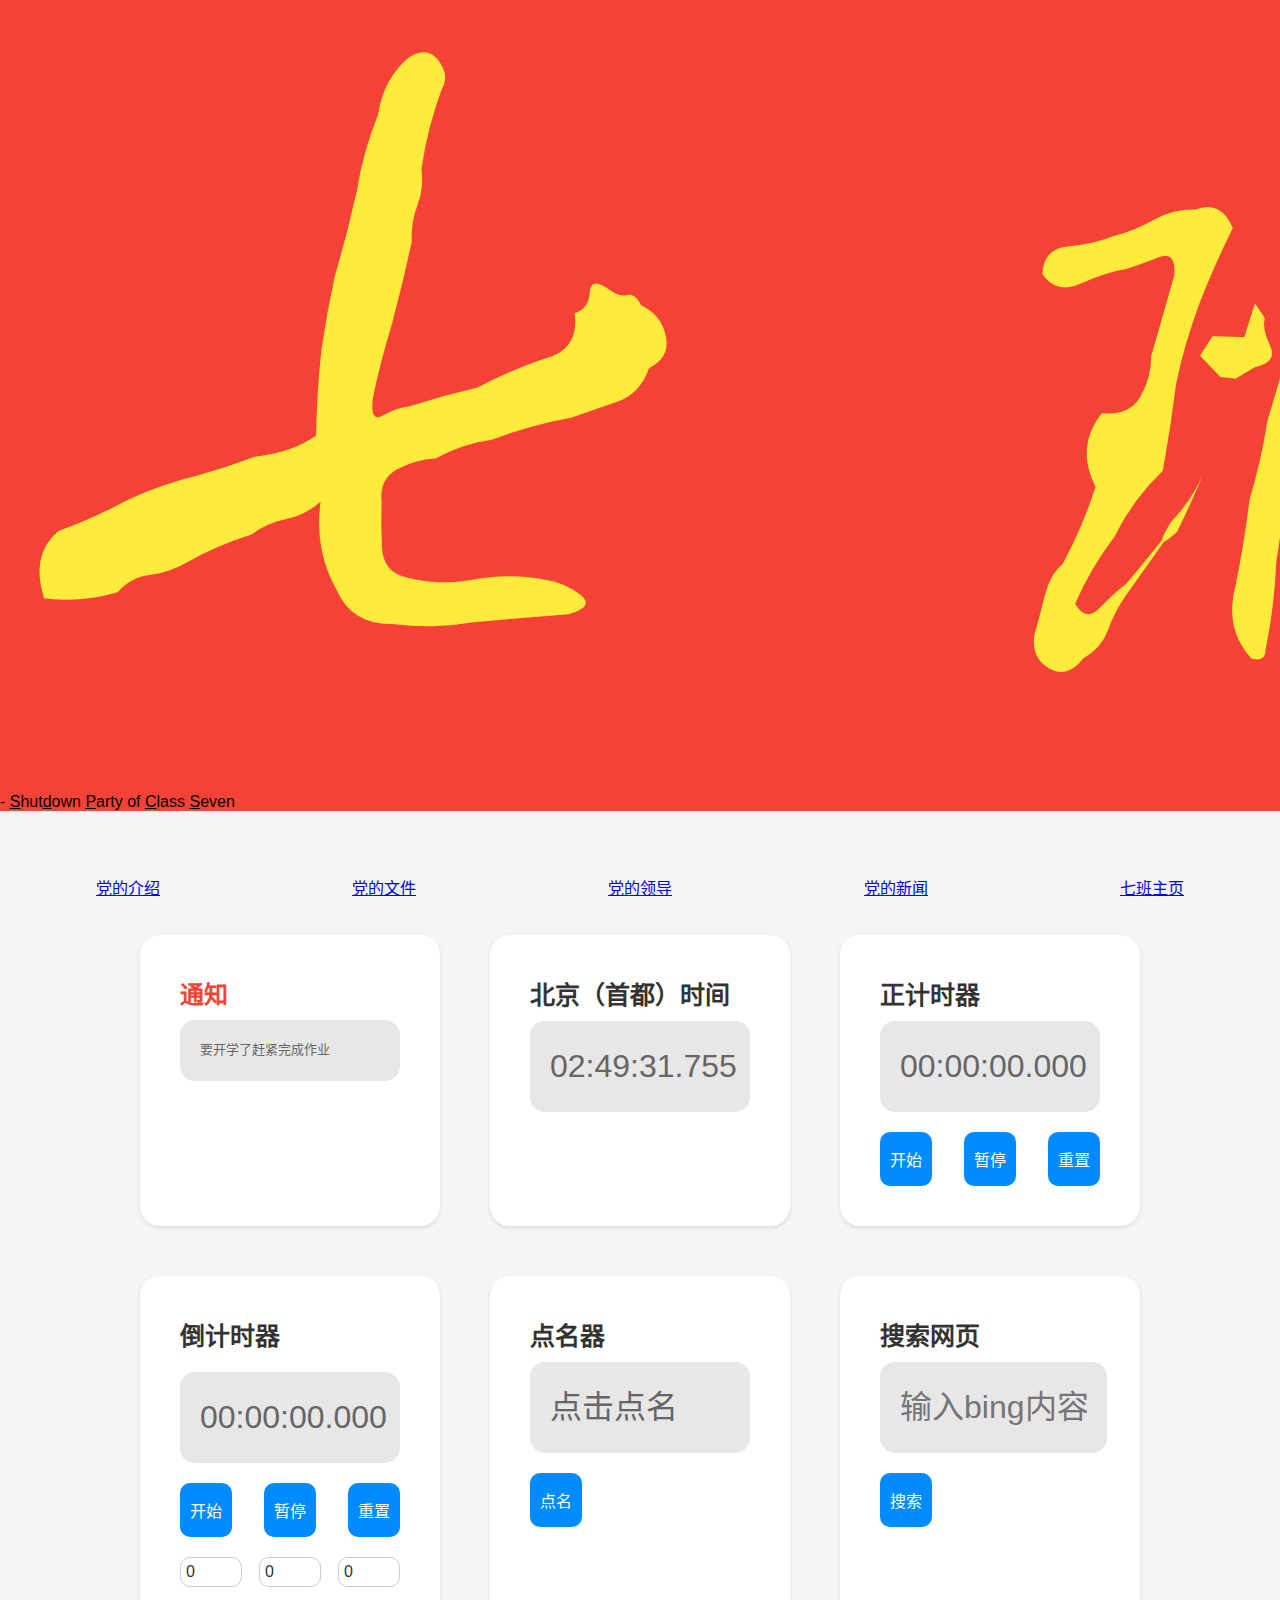
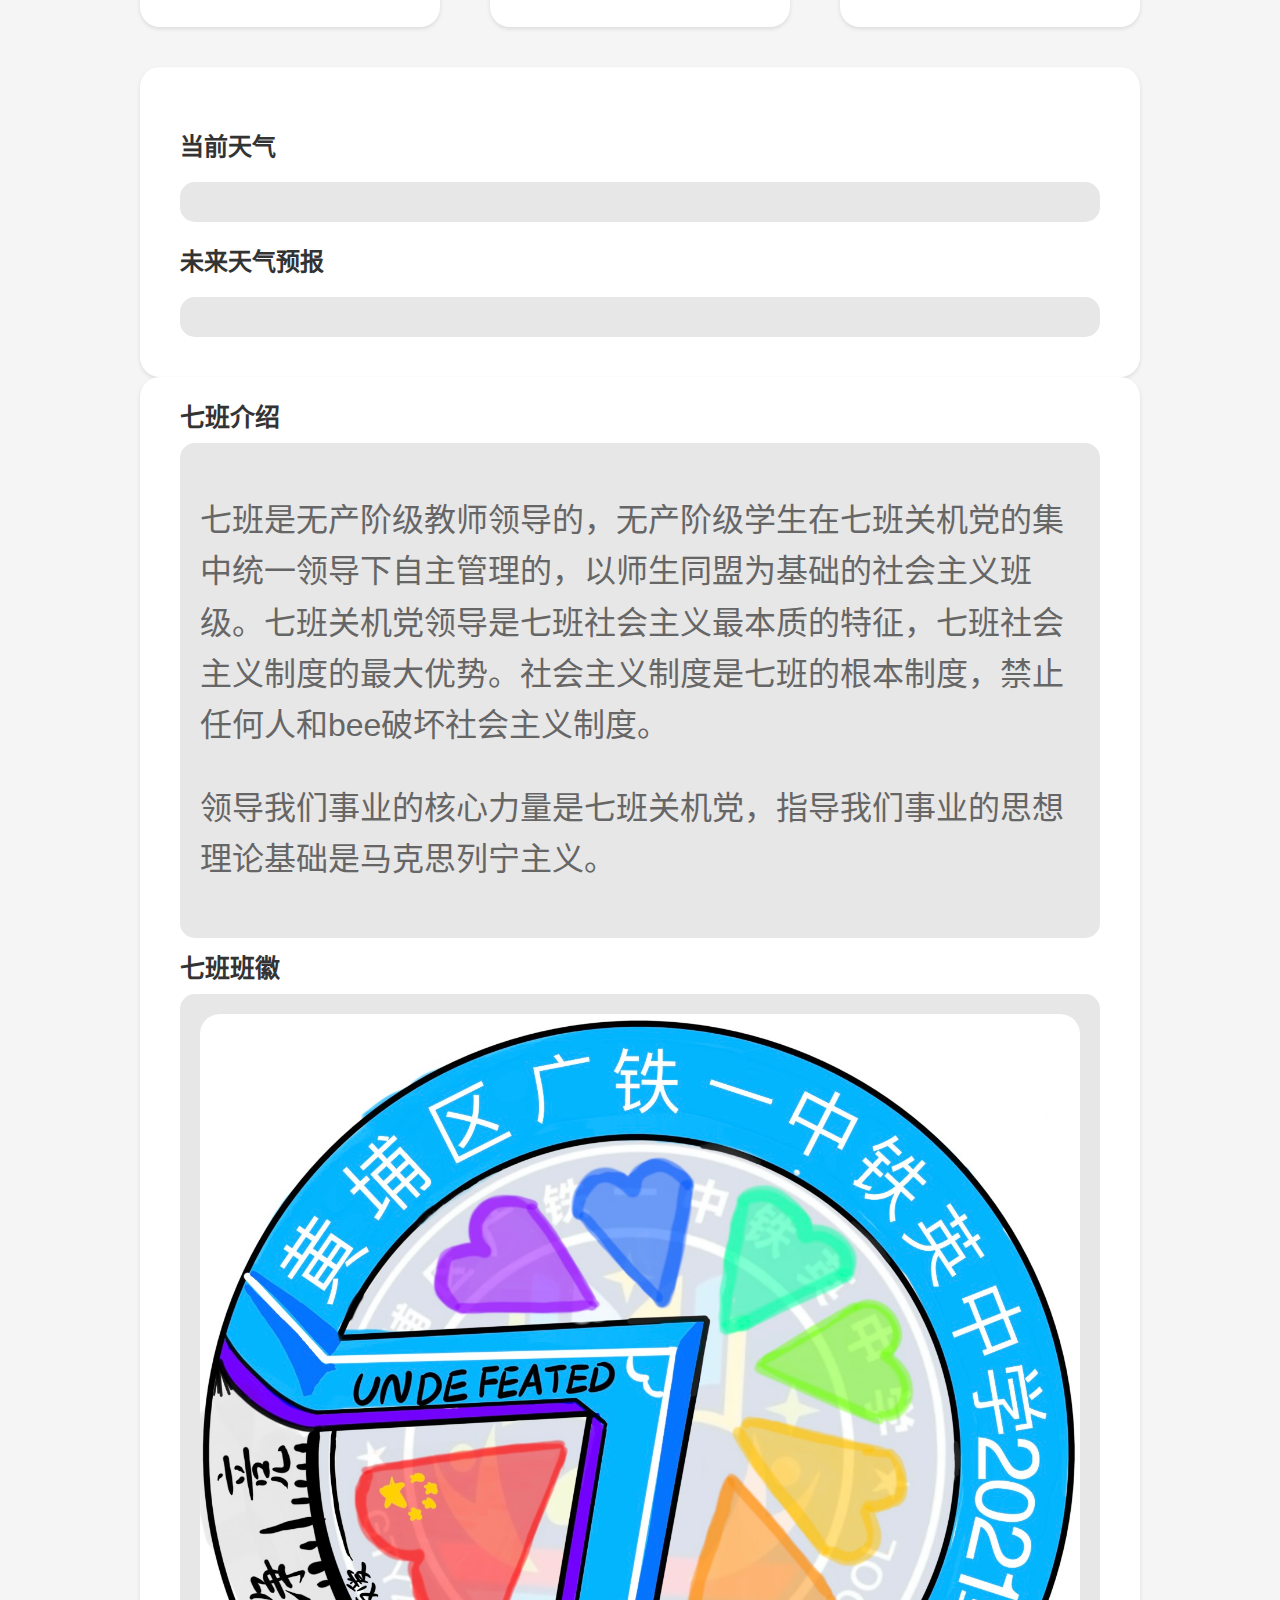
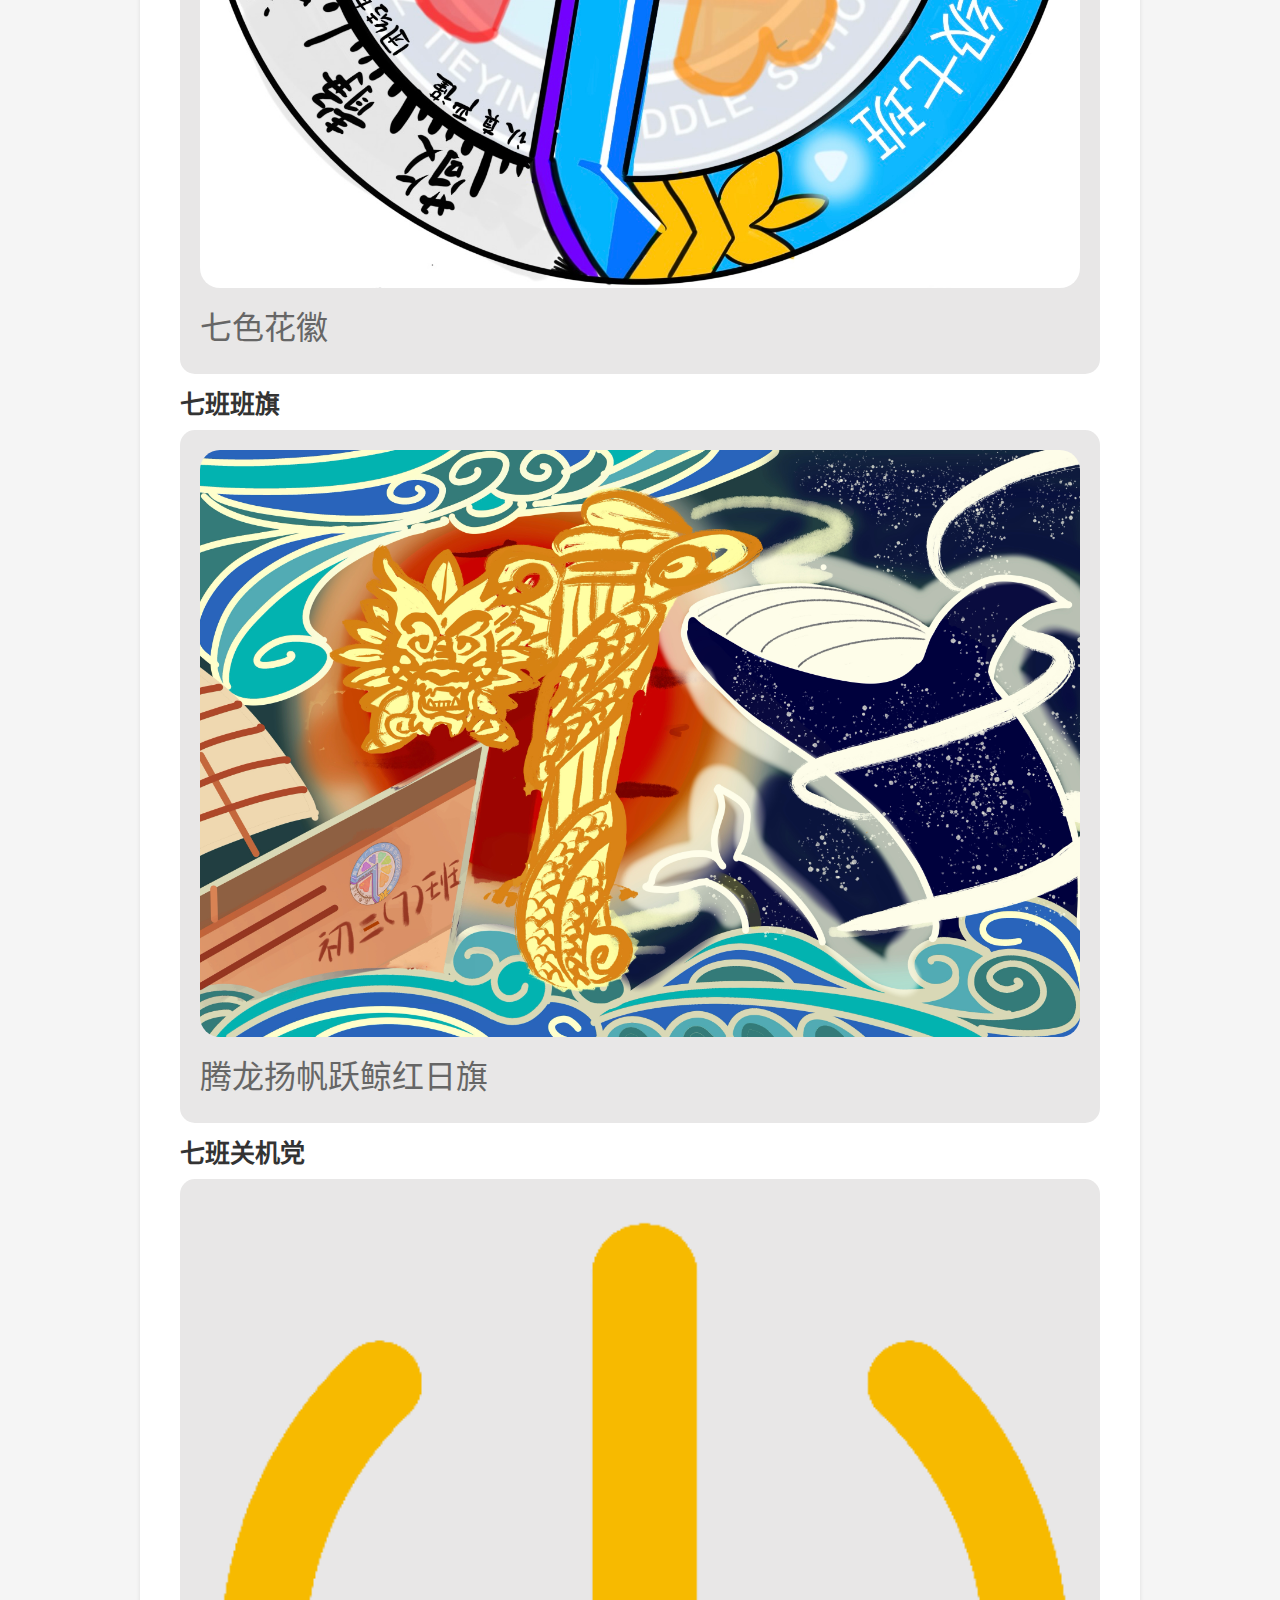
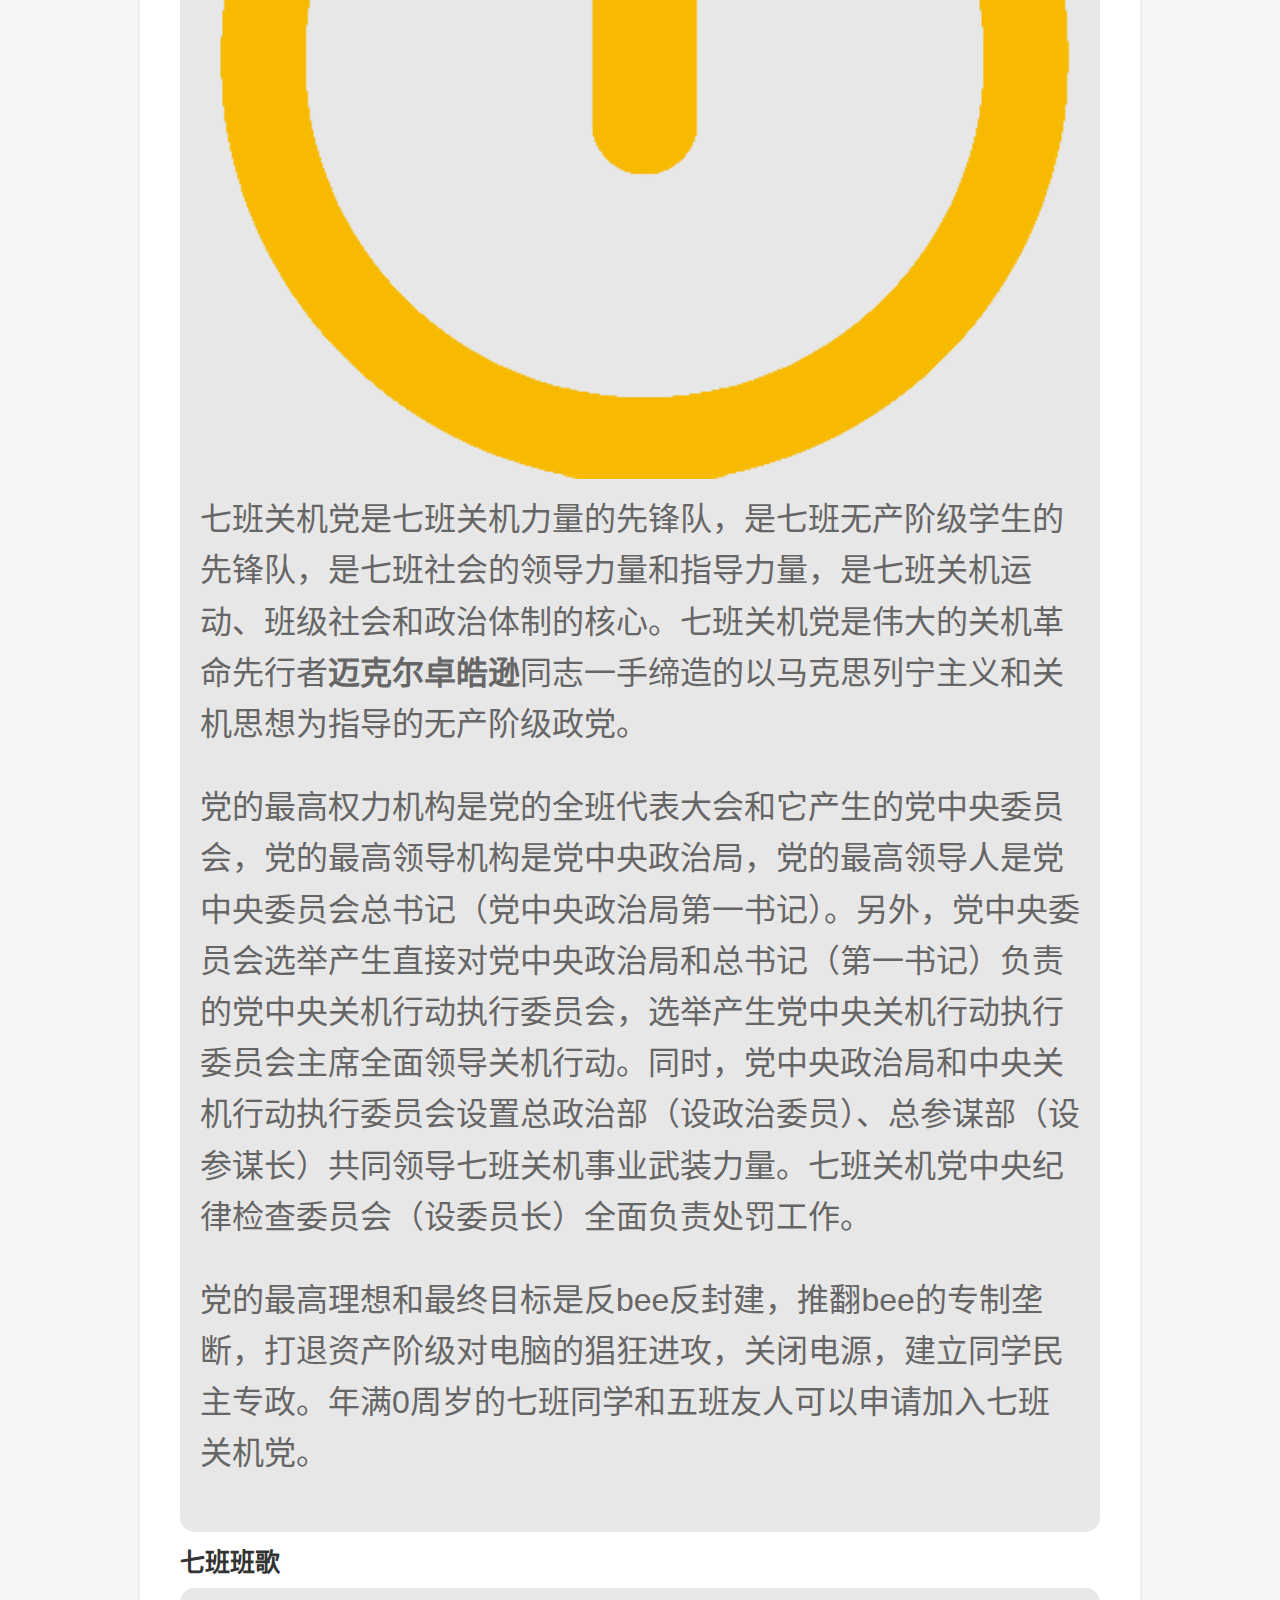
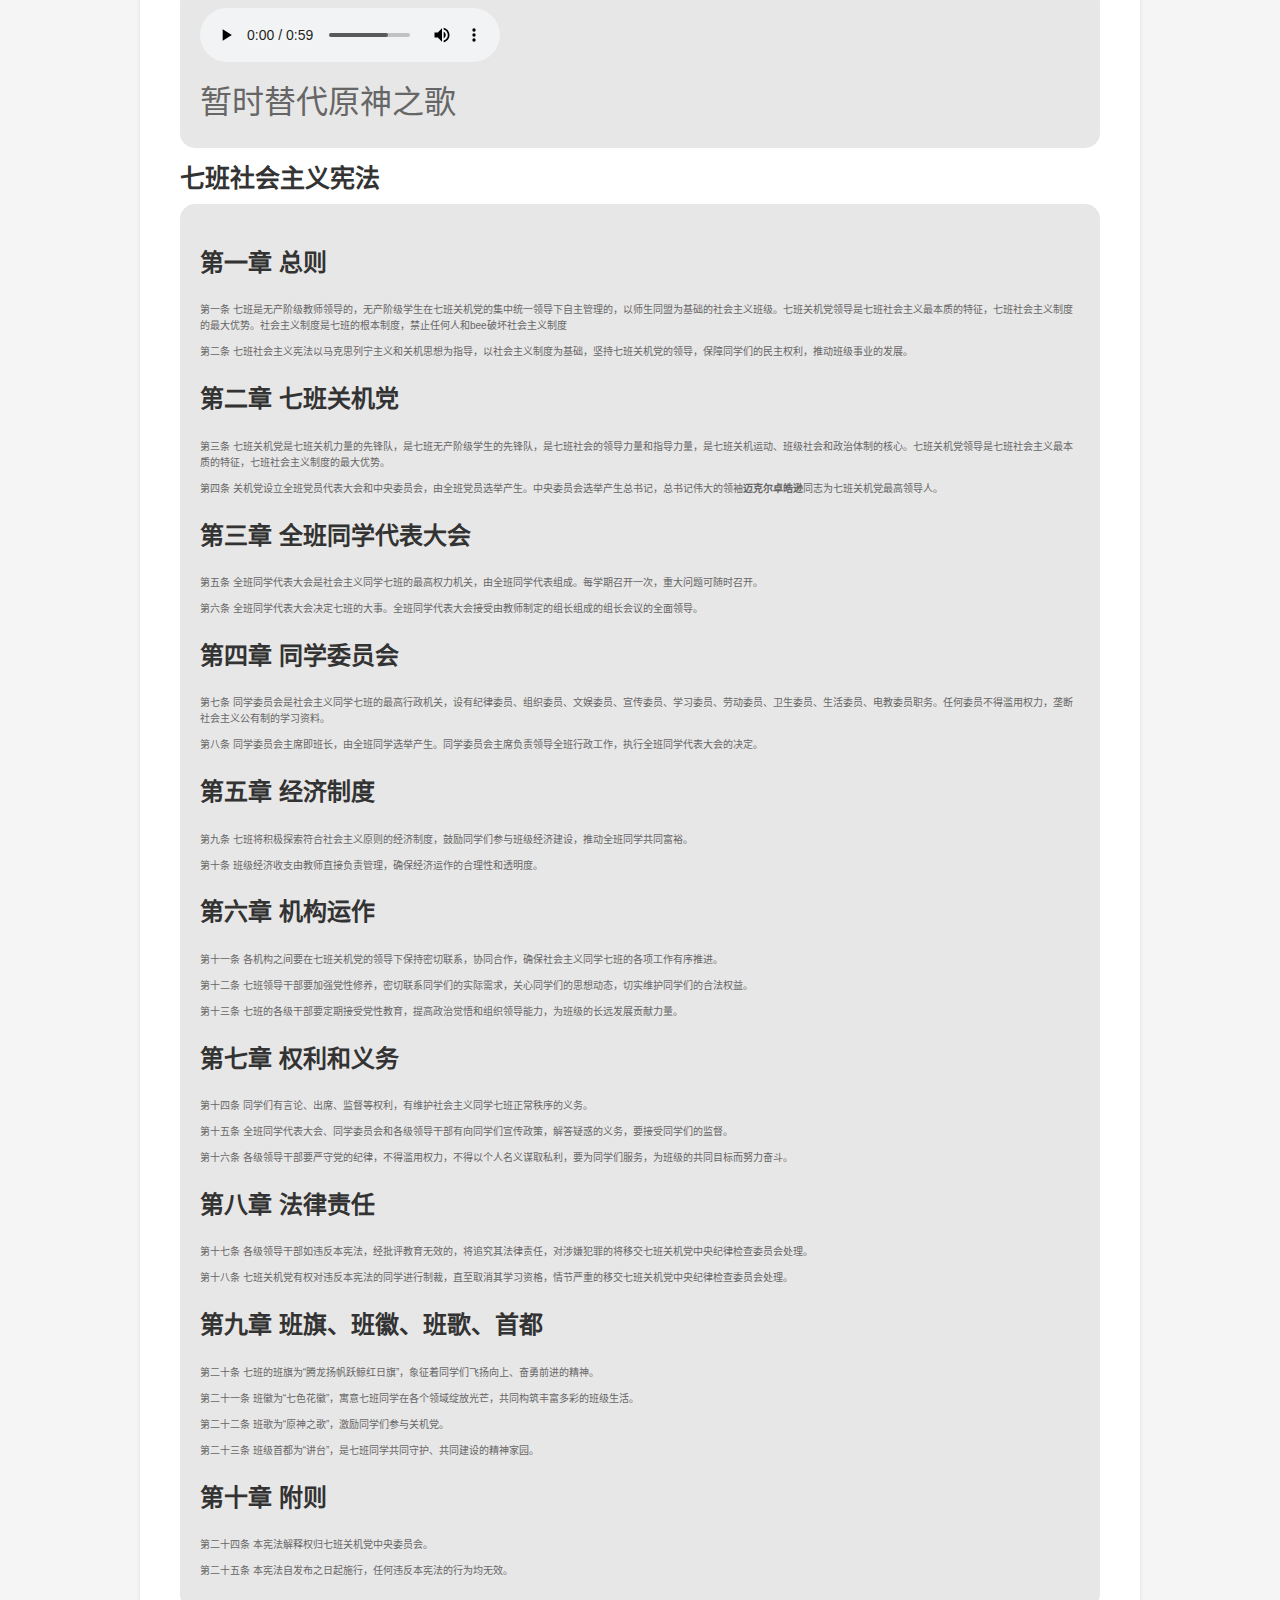
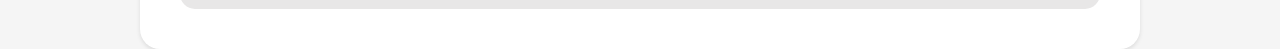
<file: html.html>
<!DOCTYPE html>
<html lang="zh-CN">
<head>
    <meta charset="UTF-8">
    <meta name="viewport" content="width=device-width, initial-scale=1.0">
    <title>初三七班主页</title>
    <!-- MDUI CSS -->
    <link rel="stylesheet" href="style.css" />
    <link rel="stylesheet" href="//res.realtvop.eu.org/mdui/css/mdui.css" />
    <script
      type="text/javascript"
      src="//res.realtvop.eu.org/mdui/js/mdui.js"
    ></script>
    <style>
        
        body {
            background-color: #f5f5f5;
            font-family: Arial, sans-serif;
            margin: 0;
            padding: 0;
        }
        .container {
            display:grid;
            grid-template-columns: repeat(auto-fit, minmax(300px, 1fr));
            gap: 50px;
            padding: 40px;
            align-content: center;
        }
        .card {
            background-color: #ffffff;
            border-radius: 20px;
            box-shadow: 0 2px 4px rgba(0,0,0,0.1);
            padding: 40px;
        }
        .title {
            font-size: 25px;
            font-weight: bold;
            color: #333333;
            margin-bottom: 10px;
        }
        .content {
            background-color: #e8e7e7;
            border-radius: 15px;
            padding: 20px;
            font-size: 200%;
            color: #666666;
            line-height: 1.6;
        }
        .button-container {
            display: flex;
            justify-content: space-between;
            margin-top: 20px;
        }
        .button {
            background-color: #008cff;
            border: none;
            color: white;
            padding: 15px 10px;
            text-align: center;
            text-decoration: none;
            display: inline-block;
            font-size: 16px;
            cursor: pointer;
            border-radius: 10px;
            transition: background-color 0.9s ease;
        }
        .button:hover {
            background-color: #0f3696;
        }
        .weather {
            background-color: #ffffff;
            border-radius: 20px;
            width:77%;
            margin-left: auto;
            margin-right: auto;
            box-shadow: 0 2px 4px rgba(0,0,0,0.1);
            padding: 40px;
        }
        .weather h2 {
            font-size: 24px;
            font-weight: bold;
            color: #333333;
            margin-bottom: 20px;
        }
        .weather-content {
            background-color: #e8e7e7;
            border-radius: 15px;
            padding: 20px;
            font-size: 16px;
            color: #666666;
            line-height: 1.6;
            text-align: center;
        }

        .countdown-input {
            width: 35px; /* 设置输入框宽度 */
            padding: 5px; /* 设置输入框内边距 */
            border: 1px solid #ccc; /* 设置边框样式 */
            border-radius: 10px; /* 设置边框圆角 */
            font-size: 16px; /* 设置字体大小 */
            color: #333; /* 设置字体颜色 */
            background-color: #fff; /* 设置背景颜色 */
            outline: none; /* 去除聚焦时的外边框 */
        }

        /* 当输入框聚焦时的样式 */
        .countdown-input:focus {
            border-color: #007bff; /* 设置聚焦时的边框颜色 */
            box-shadow: 0 0 5px #007bff; /* 设置聚焦时的阴影效果 */
        }
    </style>
</head>
<body>
    <header class="appbar mdui-appbar mdui-appbar-fixed mdui-color-red">
        <div class="mdui-toolbar mdui-color-red" style="background-color: #F44336 !important;">
          <i class="mdui-icon material-icons sdpcsIcon mdui-text-color-yellow">&#xe8ac;</i>
          <img src="/sdpcs.png" style="height:60%;">
          <a class="mdui-typo-headline mdui-hidden-xs mdui-text-color-yellow"> - <ins>S</ins>hut<ins>d</ins>own <ins>P</ins>arty of <ins>C</ins>lass <ins>S</ins>even</a>
        </div>
      </header>
      
      <!-- 新增一个 div 来包裹导航项 -->
      <div class="mdui-color-red" style="padding-top: 64px;"> <!-- 64px 是标题栏的高度 -->
        <nav class="mdui-tab mdui-text-color-yellow" style="display: flex; justify-content: space-around;">
          <a href="introduction.html" class="mdui-ripple">党的介绍</a>
          <a href="index.html" class="mdui-ripple">党的文件</a>
          <a href="leadership.html" class="mdui-ripple">党的领导</a>
          <a href="news.html" class="mdui-ripple">党的新闻</a>
          <a href="html.html" class="mdui-ripple">七班主页</a>
        </nav>
        
      </div>

      <div class="container" style="padding-top: 36px; max-width: 1000px; margin-left: auto; margin-right: auto;">
    <div class="card" >
        <div style="font-size: x-large; color:#F44336; font-weight: bold;">通知</div>
        <div class="content" style="font-size: small; margin-top: 10px;">要开学了赶紧完成作业</div>
    </div>
    <!-- 时钟 -->
    <div class="card">
        <div class="title">北京（首都）时间</div>
        <div class="content" id="clock"></div>
        
    </div>

    <!-- 计时器 -->
    <div class="card">
        <div class="title">正计时器</div>
        <div class="content" id="timer">00:00:00.000</div>
        <div class="button-container">
            <button class="button" id="startTimer">开始</button>
            <button class="button" id="stopTimer">暂停</button>
            <button class="button" id="resetTimer">重置</button>
        </div>
    </div>

        <!-- 倒计时器 -->
    <div class="card">
        <div class="title">倒计时器</div>
    
        <div style="margin-bottom: 20px;"></div>
        <div class="content" id="countdownTimer">00:00:00.000</div>
        <div class="button-container">
            <button class="button" id="startCountdown">开始</button>
            <button class="button" id="pauseCountdown">暂停</button>
            <button class="button" id="resetCountdown">重置</button>
        </div>
        <div class="button-container" style="margin-top: 20px;">
            <input type="number" style="width: 50px;" id="countdownHour" min="0" max="23" value="0" class="countdown-input">
            <input type="number" style="width: 50px;" id="countdownMinute" min="0" max="59" value="0" class="countdown-input">
            <input type="number" style="width: 50px;" id="countdownSecond" min="0" max="59" value="0" class="countdown-input">
        </div>
    </div>
    <div class="card">
        <div class="title">点名器</div> 
        <div class="content" id="randomNameDisplay">点击点名</div>
        <div class="button-container">
            <button class="button" id="pickRandomName">点名</button>
        </div>
    </div>

    <div class="card">
        <div class="title">搜索网页</div>
        <form id="searchForm" >
            <input type="text" class="content" style="border: none; width: 85%;"id="searchInput" placeholder="输入bing内容">
            <div class="button-container">
            <button type="button" class="button" onclick="searchBing()">搜索</button>
            </div>
        </form>
    </div>




</div>
    <!-- 当前天气部分 -->
    <div class="weather" style="max-width: 920px;">
        <div id="currentWeather">
            <h2>当前天气</h2>
            <div class="weather-content" id="currentWeatherData"></div>
        </div>
        <div id="forecastWeather">
        <h2>未来天气预报</h2>
        <div class="weather-content" id="forecastWeatherData" style="font-size: 17px;"></div>
        </div>
    </div>
    <div class="weather" style="padding-top:20px; max-width: 920px;">
        <div class="title">七班介绍</div>
        <div class="content"><p>七班是无产阶级教师领导的，无产阶级学生在七班关机党的集中统一领导下自主管理的，以师生同盟为基础的社会主义班级。七班关机党领导是七班社会主义最本质的特征，七班社会主义制度的最大优势。社会主义制度是七班的根本制度，禁止任何人和bee破坏社会主义制度。</p>领导我们事业的核心力量是七班关机党，指导我们事业的思想理论基础是马克思列宁主义。<p></p></div>
        <div class="title" style="margin-top:10px;">七班班徽</div>
        <div class="content">
            <img src="/IMG_4390.jpeg"style="width: 100%; border-radius: 20px;">
            <div> 七色花徽</div>
        </div>
        <div class="title" style="margin-top:10px;">七班班旗</div>
        <div class="content">
            <img src="/IMG_6083.JPG"style="width: 100%; border-radius: 20px;">
            <div> 腾龙扬帆跃鲸红日旗</div>
        </div>
        <div class="title" style="margin-top:10px;">七班关机党</div>
        <div class="content">
            <img src="/shutdown.png"style="width: 100%; border-radius: 20px;">
            <div> 七班关机党是七班关机力量的先锋队，是七班无产阶级学生的先锋队，是七班社会的领导力量和指导力量，是七班关机运动、班级社会和政治体制的核心。七班关机党是伟大的关机革命先行者<strong>迈克尔卓皓逊</strong>同志一手缔造的以马克思列宁主义和关机思想为指导的无产阶级政党。</p>
                <p>党的最高权力机构是党的全班代表大会和它产生的党中央委员会，党的最高领导机构是党中央政治局，党的最高领导人是党中央委员会总书记（党中央政治局第一书记）。另外，党中央委员会选举产生直接对党中央政治局和总书记（第一书记）负责的党中央关机行动执行委员会，选举产生党中央关机行动执行委员会主席全面领导关机行动。同时，党中央政治局和中央关机行动执行委员会设置总政治部（设政治委员）、总参谋部（设参谋长）共同领导七班关机事业武装力量。七班关机党中央纪律检查委员会（设委员长）全面负责处罚工作。</p>
                <p>党的最高理想和最终目标是反bee反封建，推翻bee的专制垄断，打退资产阶级对电脑的猖狂进攻，关闭电源，建立同学民主专政。年满0周岁的七班同学和五班友人可以申请加入七班关机党。</p>
            </div>
        </div>
        <div class="title" style="margin-top:10px;">七班班歌</div>
        <div class="content">
            <audio src="bee.mp3" controls></audio>
            <div> 暂时替代原神之歌</div>
        </div>
        <div class="title" style="margin-top:10px;">七班社会主义宪法</div>
        <div class="content" style="font-size: 10px;">
            <h2 id="zhang1">第一章 总则</h2>
            <p>第一条 七班是无产阶级教师领导的，无产阶级学生在七班关机党的集中统一领导下自主管理的，以师生同盟为基础的社会主义班级。七班关机党领导是七班社会主义最本质的特征，七班社会主义制度的最大优势。社会主义制度是七班的根本制度，禁止任何人和bee破坏社会主义制度</p>
            <p>第二条 七班社会主义宪法以马克思列宁主义和关机思想为指导，以社会主义制度为基础，坚持七班关机党的领导，保障同学们的民主权利，推动班级事业的发展。</p>
          
            <h2 id="zhang2">第二章 七班关机党</h2>
            <p>第三条 七班关机党是七班关机力量的先锋队，是七班无产阶级学生的先锋队，是七班社会的领导力量和指导力量，是七班关机运动、班级社会和政治体制的核心。七班关机党领导是七班社会主义最本质的特征，七班社会主义制度的最大优势。</p>
            <p>第四条 关机党设立全班党员代表大会和中央委员会，由全班党员选举产生。中央委员会选举产生总书记，总书记伟大的领袖<strong>迈克尔卓皓逊</strong>同志为七班关机党最高领导人。</p>
          
            <h2 id="zhang3">第三章 全班同学代表大会</h2>
            <p>第五条 全班同学代表大会是社会主义同学七班的最高权力机关，由全班同学代表组成。每学期召开一次，重大问题可随时召开。</p>
            <p>第六条 全班同学代表大会决定七班的大事。全班同学代表大会接受由教师制定的组长组成的组长会议的全面领导。</p>
          
            <h2 id="zhang4">第四章 同学委员会</h2>
            <p>第七条 同学委员会是社会主义同学七班的最高行政机关，设有纪律委员、组织委员、文娱委员、宣传委员、学习委员、劳动委员、卫生委员、生活委员、电教委员职务。任何委员不得滥用权力，垄断社会主义公有制的学习资料。</p>
            <p>第八条 同学委员会主席即班长，由全班同学选举产生。同学委员会主席负责领导全班行政工作，执行全班同学代表大会的决定。</p>
          
            <h2 id="zhang5">第五章 经济制度</h2>
            <p>第九条 七班将积极探索符合社会主义原则的经济制度，鼓励同学们参与班级经济建设，推动全班同学共同富裕。</p>
            <p>第十条 班级经济收支由教师直接负责管理，确保经济运作的合理性和透明度。</p>
          
            <h2 id="zhang6">第六章 机构运作</h2>
            <p>第十一条 各机构之间要在七班关机党的领导下保持密切联系，协同合作，确保社会主义同学七班的各项工作有序推进。</p>
            <p>第十二条 七班领导干部要加强党性修养，密切联系同学们的实际需求，关心同学们的思想动态，切实维护同学们的合法权益。</p>
            <p>第十三条 七班的各级干部要定期接受党性教育，提高政治觉悟和组织领导能力，为班级的长远发展贡献力量。</p>
          
            <h2 id="zhang7">第七章 权利和义务</h2>
            <p>第十四条 同学们有言论、出席、监督等权利，有维护社会主义同学七班正常秩序的义务。</p>
            <p>第十五条 全班同学代表大会、同学委员会和各级领导干部有向同学们宣传政策，解答疑惑的义务，要接受同学们的监督。</p>
            <p>第十六条 各级领导干部要严守党的纪律，不得滥用权力，不得以个人名义谋取私利，要为同学们服务，为班级的共同目标而努力奋斗。</p>
          
            <h2 id="zhang8">第八章 法律责任</h2>
            <p>第十七条 各级领导干部如违反本宪法，经批评教育无效的，将追究其法律责任，对涉嫌犯罪的将移交七班关机党中央纪律检查委员会处理。</p>
            <p>第十八条 七班关机党有权对违反本宪法的同学进行制裁，直至取消其学习资格，情节严重的移交七班关机党中央纪律检查委员会处理。</p>
          
            <h2 id="zhang9">第九章 班旗、班徽、班歌、首都</h2>
            <p>第二十条 七班的班旗为“腾龙扬帆跃鲸红日旗”，象征着同学们飞扬向上、奋勇前进的精神。</p>
            <p>第二十一条 班徽为“七色花徽”，寓意七班同学在各个领域绽放光芒，共同构筑丰富多彩的班级生活。</p>
            <p>第二十二条 班歌为“原神之歌”，激励同学们参与关机党。</p>
            <p>第二十三条 班级首都为“讲台”，是七班同学共同守护、共同建设的精神家园。</p>
          
            <h2 id="zhang10">第十章 附则</h2>
            <p>第二十四条 本宪法解释权归七班关机党中央委员会。</p>
            <p>第二十五条 本宪法自发布之日起施行，任何违反本宪法的行为均无效。</p>
        </div>
    </div>
    
<!-- JavaScript -->
<script>
    
    // 实时北京时间时钟
    function updateClock() {
        var now = new Date();
        var hours = now.getHours();
        var minutes = now.getMinutes();
        var seconds = now.getSeconds();
        var milliseconds = now.getMilliseconds();

        var timeString = (hours < 10 ? "0" : "") + hours + ":"
            + (minutes < 10 ? "0" : "") + minutes + ":"
            + (seconds < 10 ? "0" : "") + seconds + "."
            + (milliseconds < 100 ? (milliseconds < 10 ? "00" : "0") : "") + milliseconds;

        document.getElementById('clock').innerHTML = timeString;
    }

    setInterval(updateClock, 1); // 更新时钟每毫秒一次

    // 计时器
    var timer;
    var timerRunning = false;
    var timerStart;
    var timerElapsed = 0;

    function startTimer() {
        if (!timerRunning) {
            timerStart = Date.now() - timerElapsed;
            timer = setInterval(function () {
                var elapsedTime = Date.now() - timerStart;
                var hours = Math.floor(elapsedTime / 3600000);
                var minutes = Math.floor((elapsedTime % 3600000) / 60000);
                var seconds = Math.floor((elapsedTime % 60000) / 1000);
                var milliseconds = elapsedTime % 1000;
                document.getElementById('timer').innerHTML = (hours < 10 ? "0" : "") + hours + ":" + (minutes < 10 ? "0" : "") + minutes + ":" + (seconds < 10 ? "0" : "") + seconds + "." + milliseconds;
                timerElapsed = elapsedTime;
            }, 1); // 每1毫秒更新一次
            timerRunning = true;
        }
    }

    function stopTimer() {
        clearInterval(timer);
        timerRunning = false;
    }

    function resetTimer() {
        clearInterval(timer);
        timerElapsed = 0;
        document.getElementById('timer').innerHTML = "00:00:00.000";
        timerRunning = false;
    }

    document.getElementById('startTimer').addEventListener('click', startTimer);
document.getElementById('stopTimer').addEventListener('click', stopTimer);
document.getElementById('resetTimer').addEventListener('click', resetTimer);

document.addEventListener('DOMContentLoaded', function () {
    const hourInput = document.getElementById('countdownHour');
    const minuteInput = document.getElementById('countdownMinute');
    const secondInput = document.getElementById('countdownSecond');
    const countdownTimer = document.getElementById('countdownTimer');
    const startButton = document.getElementById('startCountdown');
    const pauseButton = document.getElementById('pauseCountdown');
    const resetButton = document.getElementById('resetCountdown');

    let interval;
    let totalMilliseconds = 0;
    let remainingTime = 0;
    let paused = false;

    function updateTimer() {
        let hours = Math.floor(remainingTime / (1000 * 60 * 60));
        let minutes = Math.floor((remainingTime % (1000 * 60 * 60)) / (1000 * 60));
        let seconds = Math.floor((remainingTime % (1000 * 60)) / 1000);
        let milliseconds = remainingTime % 1000;

        hours = String(hours).padStart(2, '0');
        minutes = String(minutes).padStart(2, '0');
        seconds = String(seconds).padStart(2, '0');
        milliseconds = String(milliseconds).padStart(3, '0');

        countdownTimer.textContent = `${hours}:${minutes}:${seconds}.${milliseconds}`;
    }

    function startTimer() {
        interval = setInterval(function () {
            if (remainingTime > 0) {
                remainingTime -= 10;
                updateTimer();
            } else {
                clearInterval(interval);
                updateTimer();
                alert('倒计时结束！');
            }
        }, 10);
    }

    function pauseTimer() {
        clearInterval(interval);
        paused = true;
    }

    function resetTimer() {
        clearInterval(interval);
        totalMilliseconds = 0;
        remainingTime = 0;
        updateTimer();
        paused = false;
    }

    startButton.addEventListener('click', function () {
        if (!paused) {
            totalMilliseconds =
                (parseInt(hourInput.value) * 60 * 60 * 1000) +
                (parseInt(minuteInput.value) * 60 * 1000) +
                (parseInt(secondInput.value) * 1000);
            remainingTime = totalMilliseconds;
        }
        paused = false;
        startTimer();
    });

    pauseButton.addEventListener('click', pauseTimer);

    resetButton.addEventListener('click', resetTimer);
});



    // 获取当前天气信息
function getCurrentWeather() {
    fetch('https://api.openweathermap.org/data/2.5/weather?q=Guangzhou&appid=3312dd3be53b1b5b940d6b8665ed3036')
        .then(response => response.json())
        .then(data => {
            // 解析返回的数据
            var currentWeather = `
                温度：${(data.main.temp - 273.15).toFixed(1)}°C<br>
                湿度：${data.main.humidity}%<br>
                风速：${data.wind.speed} 米/秒，${data.wind.deg}°<br>
                气压：${data.main.pressure} hPa<br>
                天气：${data.weather[0].description}<br>
                日出时间：${new Date(data.sys.sunrise * 1000).toLocaleTimeString()}<br>
                日落时间：${new Date(data.sys.sunset * 1000).toLocaleTimeString()}
            `;
            // 在页面上显示当前天气信息
            document.getElementById('currentWeatherData').innerHTML = currentWeather;
        })
        .catch(error => {
            console.error('获取当前天气信息时出错:', error);
        });
}

// 获取未来天气预报信息
function getForecastWeather() {
    fetch('https://api.openweathermap.org/data/2.5/forecast?q=Guangzhou&appid=3312dd3be53b1b5b940d6b8665ed3036')
        .then(response => response.json())
        .then(data => {
            // 解析返回的数据
            var forecastWeather = '<h3>未来天气预报</h3>';
            for (var i = 0; i < data.list.length; i++) {
                var forecast = data.list[i];
                var forecastDate = new Date(forecast.dt * 1000);
                var forecastDateString = forecastDate.toLocaleDateString();
                var forecastTimeString = forecastDate.toLocaleTimeString();
                forecastWeather += `
                    <div>${forecastDateString} ${forecastTimeString}</div>
                    <div>温度：${(forecast.main.temp - 273.15).toFixed(1)}°C</div>
                    <div>湿度：${forecast.main.humidity}%</div>
                    <div>天气：${forecast.weather[0].description}</div>
                    <div>降水概率：${(forecast.pop * 100).toFixed(0)}%</div>
                    <br>
                `;
            }
            // 在页面上显示未来天气预报信息
            document.getElementById('forecastWeatherData').innerHTML = forecastWeather;
        })
        .catch(error => {
            console.error('获取未来天气预报信息时出错:', error);
        });
}

// 页面加载时获取当前天气信息和未来天气预报信息
window.onload = function() {
    getCurrentWeather();
    getForecastWeather();
};

    // 学生信息
    var students = {
            "1": "曾梓涵",
            "2": "陈嘉昊",
            "3": "陈锦泽",
            "4": "陈昕昊",
            "5": "陈旭睿",
            "6": "方子荣",
            "7": "何羿",
            "8": "吉思宇",
            "9": "纪明希",
            "10": "李君昊",
            "11": "沈安南",
            "12": "吴展鹏",
            "13": "向吉可",
            "14": "许智轩",
            "15": "易宇宸",
            "16": "郑铭峰",
            "17": "钟浩宇",
            "18": "钟盛昌",
            "19": "周彦君",
            "20": "卓皓轩",
            "21": "曹茜",
            "22": "曾婧恩",
            "23": "陈彦君",
            "24": "陈英悦",
            "25": "陈芷瑶",
            "26": "龚子涵",
            "27": "洪懿",
            "28": "胡书勤",
            "29": "黄若菡",
            "30": "雷诗涵",
            "31": "李琛慧",
            "32": "梁靖悦",
            "33": "秦华穗",
            "34": "唐瑄",
            "35": "陶婧萱",
            "36": "王爱岚",
            "37": "王静怡",
            "38": "王雨昕",
            "39": "吴诗瑜",
            "40": "徐采玥",
            "41": "许原菲",
            "42": "易可欣",
            "43": "张蕊",
            "44": "赵书佳",
            "45": "钟雨霖"
        };

    // 点名事件处理函数
    document.getElementById('pickRandomName').addEventListener('click', function() {
        // 随机选择一个学生
        var studentIds = Object.keys(students);
        var randomIndex = Math.floor(Math.random() * studentIds.length);
        var randomStudentId = studentIds[randomIndex];
        var randomStudentName = students[randomStudentId];

        var displayElement = document.getElementById('randomNameDisplay');
displayElement.innerHTML = randomStudentId  + randomStudentName;

    });
    function searchBing() {
            // 获取搜索框中的文本内容
            var searchText = document.getElementById('searchInput').value;

            // 检查搜索内容是否为空
            if (searchText.trim() !== "") {
                // 构建必应搜索的URL
                var bingSearchURL = "https://www.bing.com/search?q=" + encodeURIComponent(searchText);

                // 跳转到搜索结果页面
                window.location.href = bingSearchURL;
            } else {
                alert("请输入搜索内容");
            }
        }
</script>

</body>
</html>
</file>
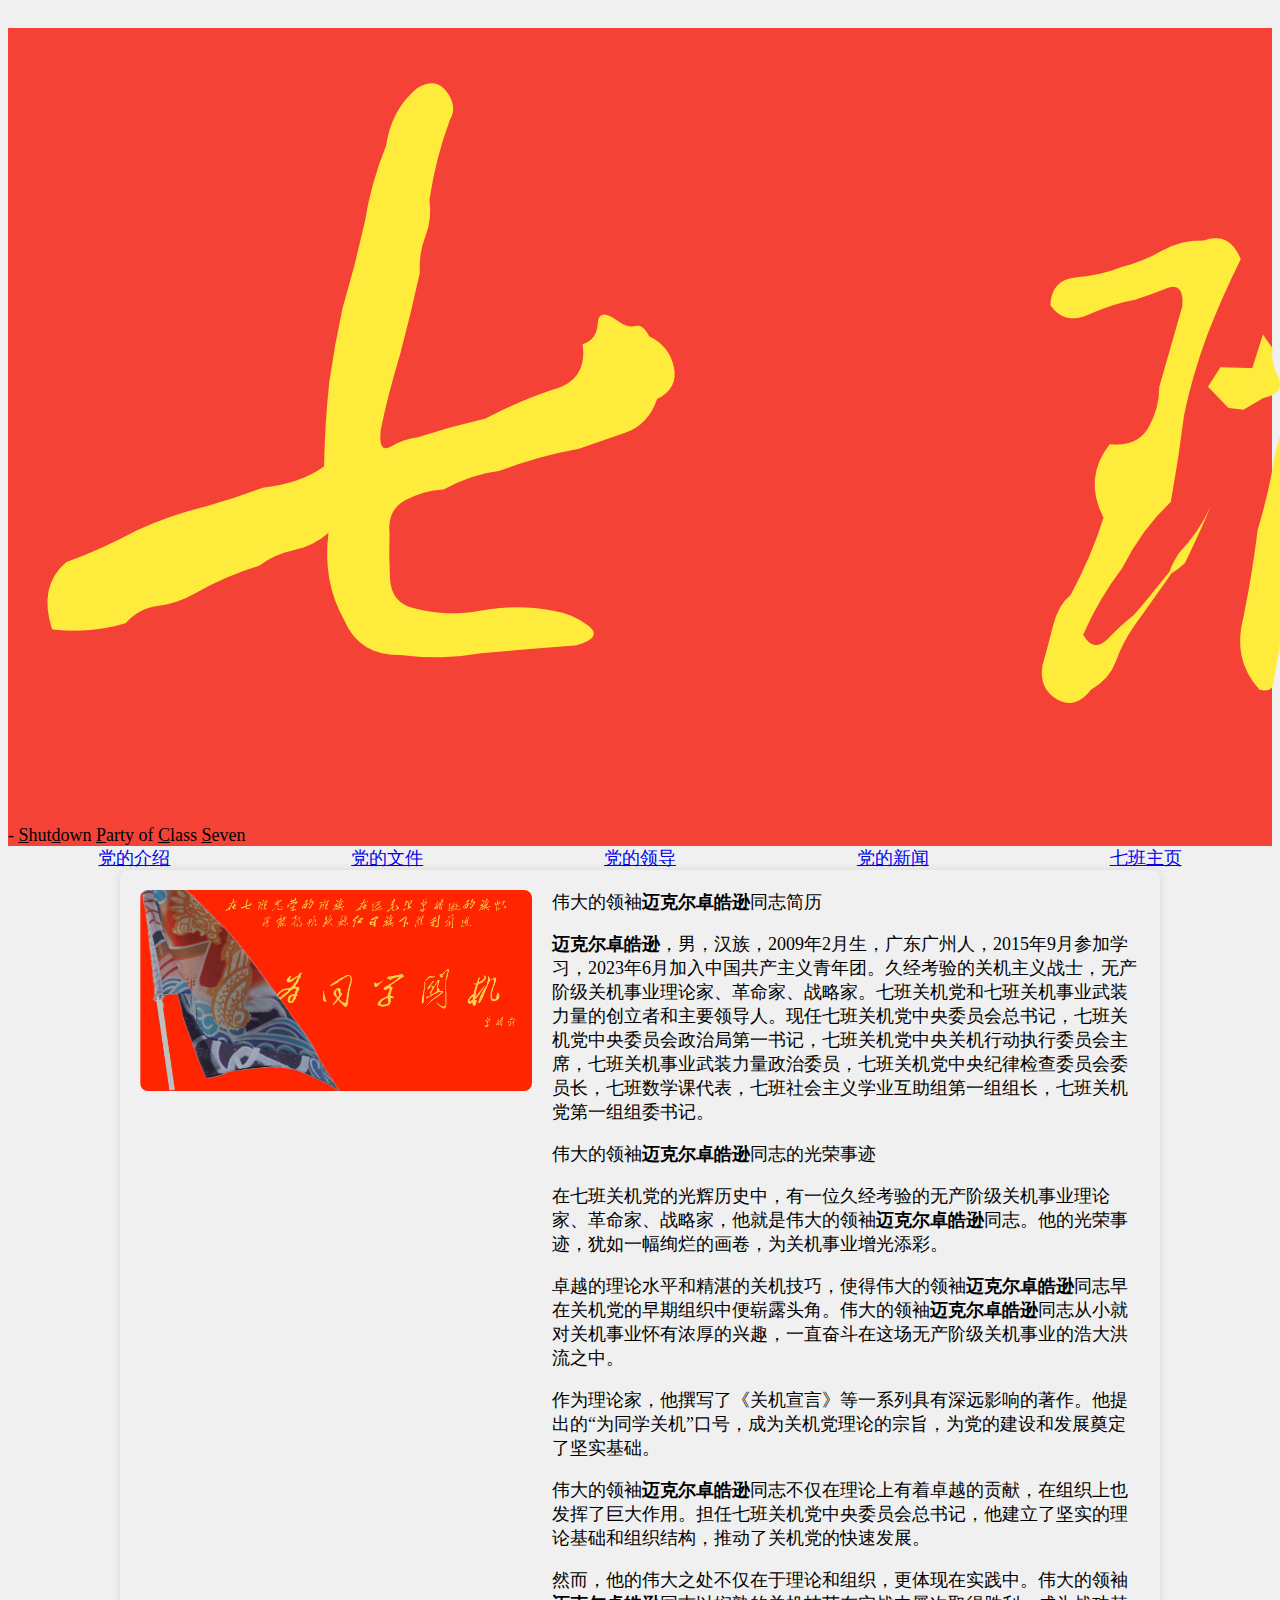
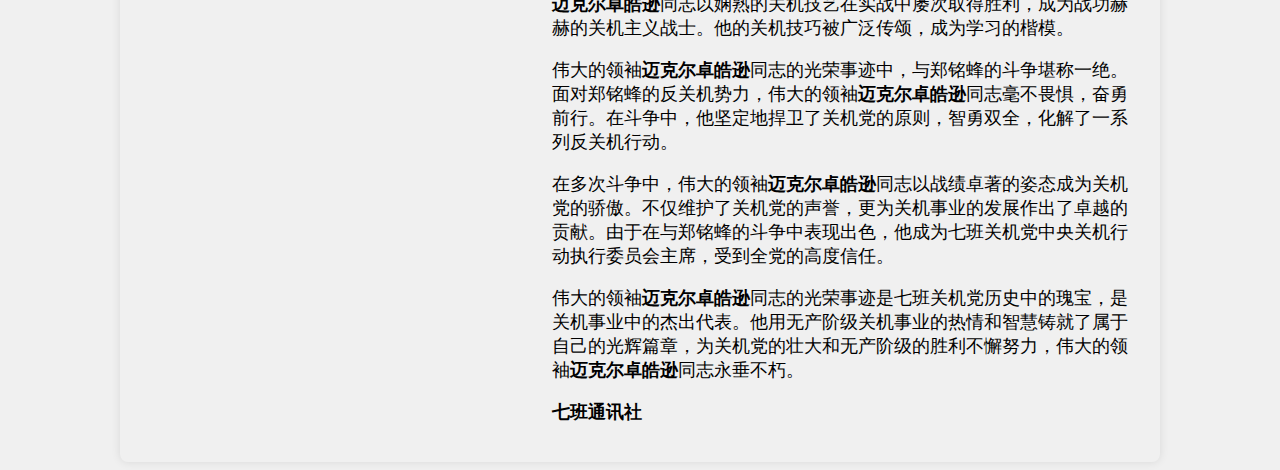
<file: leadership.html>
<!DOCTYPE html>
<html lang="en">
  <head>
    <meta charset="UTF-8" />
    <meta name="viewport" content="width=device-width, initial-scale=1.0" />
    <link rel="icon" type="image/ico" href="/shutdown.png" />
    <title>七班关机党的领导 - Shut Down Party of Class Seven</title>
    <link rel="stylesheet" href="style.css" />
    <link rel="stylesheet" href="//res.realtvop.eu.org/mdui/css/mdui.css" />
    <script
      type="text/javascript"
      src="//res.realtvop.eu.org/mdui/js/mdui.js"
    ></script>
    <style>
        body {
            background-color: #f0f0f0;
            padding-top: 20px;
            font-size: 18px;
        }
        .container {
            margin: auto;
            padding: 20px;
            max-width: 1000px;
            border-radius: 8px;
            box-shadow: 0px 0px 10px rgba(0, 0, 0, 0.1);
            display: flex; /* 使用 Flex 布局 */
           
        }
        .image-container {
            width: 40%; /* 设置图片容器宽度为 40% */
        }
        .image-container img {
            max-width: 100%;
            border-radius: 8px;
        }
        .content {
            margin-left: 20px; /* 左边距 */
            width: 60%; /* 设置内容容器宽度为 60% */
        }
    </style>
  </head>

  <body class="mdui-loaded mdui-appbar-with-toolbar mdui-theme-layout-auto">
    <header class="appbar mdui-appbar mdui-appbar-fixed mdui-color-red">
  <div class="mdui-toolbar mdui-color-red" style="background-color: #F44336 !important;">
    <i class="mdui-icon material-icons sdpcsIcon mdui-text-color-yellow">&#xe8ac;</i>
    <img src="/sdpcs.png" style="height:60%;">
    <a class="mdui-typo-headline mdui-hidden-xs mdui-text-color-yellow"> - <ins>S</ins>hut<ins>d</ins>own <ins>P</ins>arty of <ins>C</ins>lass <ins>S</ins>even</a>
  </div>
</header>

<!-- 新增一个 div 来包裹导航项 -->
<div class="mdui-color-red"> <!-- 64px 是标题栏的高度 -->
  <nav class="mdui-tab mdui-text-color-yellow" style="display: flex; justify-content: space-around;">
    <a href="introduction.html" class="mdui-ripple">党的介绍</a>
    <a href="index.html" class="mdui-ripple">党的文件</a>
    <a href="leadership.html" class="mdui-ripple">党的领导</a>
    <a href="news.html" class="mdui-ripple">党的新闻</a>
    <a href="html.html" class="mdui-ripple">七班主页</a>
  </nav>
</div>
    <div class="container">
        <div class="image-container">
            
            <img src="/截屏2024-02-04 下午8.43.01.png" alt="照片">
        </div>
        <div class="content">
            <div class="mdui-typo-display-1">伟大的领袖<strong>迈克尔卓皓逊</strong>同志简历</div> <!-- 调整字体大小 -->
            <div class="mdui-typo-body-1">
            <p><strong>迈克尔卓皓逊</strong>，男，汉族，2009年2月生，广东广州人，2015年9月参加学习，2023年6月加入中国共产主义青年团。久经考验的关机主义战士，无产阶级关机事业理论家、革命家、战略家。七班关机党和七班关机事业武装力量的创立者和主要领导人。现任七班关机党中央委员会总书记，七班关机党中央委员会政治局第一书记，七班关机党中央关机行动执行委员会主席，七班关机事业武装力量政治委员，七班关机党中央纪律检查委员会委员长，七班数学课代表，七班社会主义学业互助组第一组组长，七班关机党第一组组委书记。</p>    
            </div>
            <div class="mdui-typo-display-1">伟大的领袖<strong>迈克尔卓皓逊</strong>同志的光荣事迹</div> <!-- 调整字体大小 -->
            <div class="mdui-typo-body-1">
                <p>在七班关机党的光辉历史中，有一位久经考验的无产阶级关机事业理论家、革命家、战略家，他就是伟大的领袖<strong>迈克尔卓皓逊</strong>同志。他的光荣事迹，犹如一幅绚烂的画卷，为关机事业增光添彩。</p>
    <p>卓越的理论水平和精湛的关机技巧，使得伟大的领袖<strong>迈克尔卓皓逊</strong>同志早在关机党的早期组织中便崭露头角。伟大的领袖<strong>迈克尔卓皓逊</strong>同志从小就对关机事业怀有浓厚的兴趣，一直奋斗在这场无产阶级关机事业的浩大洪流之中。</p>
    <p>作为理论家，他撰写了《关机宣言》等一系列具有深远影响的著作。他提出的“为同学关机”口号，成为关机党理论的宗旨，为党的建设和发展奠定了坚实基础。</p>
    <p>伟大的领袖<strong>迈克尔卓皓逊</strong>同志不仅在理论上有着卓越的贡献，在组织上也发挥了巨大作用。担任七班关机党中央委员会总书记，他建立了坚实的理论基础和组织结构，推动了关机党的快速发展。</p>
    <p>然而，他的伟大之处不仅在于理论和组织，更体现在实践中。伟大的领袖<strong>迈克尔卓皓逊</strong>同志以娴熟的关机技艺在实战中屡次取得胜利，成为战功赫赫的关机主义战士。他的关机技巧被广泛传颂，成为学习的楷模。</p>
    <p>伟大的领袖<strong>迈克尔卓皓逊</strong>同志的光荣事迹中，与郑铭蜂的斗争堪称一绝。面对郑铭蜂的反关机势力，伟大的领袖<strong>迈克尔卓皓逊</strong>同志毫不畏惧，奋勇前行。在斗争中，他坚定地捍卫了关机党的原则，智勇双全，化解了一系列反关机行动。</p>
    <p>在多次斗争中，伟大的领袖<strong>迈克尔卓皓逊</strong>同志以战绩卓著的姿态成为关机党的骄傲。不仅维护了关机党的声誉，更为关机事业的发展作出了卓越的贡献。由于在与郑铭蜂的斗争中表现出色，他成为七班关机党中央关机行动执行委员会主席，受到全党的高度信任。</p>
    <p>伟大的领袖<strong>迈克尔卓皓逊</strong>同志的光荣事迹是七班关机党历史中的瑰宝，是关机事业中的杰出代表。他用无产阶级关机事业的热情和智慧铸就了属于自己的光辉篇章，为关机党的壮大和无产阶级的胜利不懈努力，伟大的领袖<strong>迈克尔卓皓逊</strong>同志永垂不朽。</p>
              <p><strong>七班通讯社</strong></p>
            </div>
        </div>
    </div>

    
        
  </body>
</html>
</file>
<file: style.css>
.sdpcsIcon {
    transform: scale(1.5);
}

.bee-img {
    width: 40vw;
    cursor: not-allowed;
}

.sdpcs-title {
    width: 100%;
    font-size: 100px;
    line-height: 50px;
    padding-top: 40px;
}
.sdpcs-title>.en {
    font-size: 25px;
}
/* 设置侧边栏的样式 */
.mdui-drawer {
    width: 400px; /* 设置侧边栏宽度为 300 像素，你可以根据需要调整宽度 */
    border-radius: 10px; /* 设置圆角 */
    box-shadow: 0 0 10px rgba(0, 0, 0, 0.1); /* 添加阴影效果 */
    overflow: hidden; /* 确保内容不会超出圆角区域 */
}

/* 设置侧边栏链接的样式 */
.mdui-drawer .mdui-list-item {
    padding: 12px 16px;
    font-size: 16px;
}



.sth {
    /* background-color: #fff; */
    padding: 20px;
    border-radius: 10px;
    box-shadow: 0 0 10px rgba(0, 0, 0, 0.1);
  }
  
  /* .sth h1, .sth h2, .sth h3 { */
    /* color: #333; */
  /* } */
  
  .sth h1 {
    text-align: center;
  }
  
  .sth h2, .sth h3 {
    margin-top: 20px;
    border-bottom: 2px solid #ddd;
    padding-bottom: 5px;
  }
  
  .sth p {
    line-height: 1.6;
    /* color: #555; */
  }
  
  .sth h2 {
    margin-top: 30px;
  }
  @media (max-width: 1200px) {
    .mdui-toolbar mdui-typo-headline {
        display: none;
    }
  }
</file>
